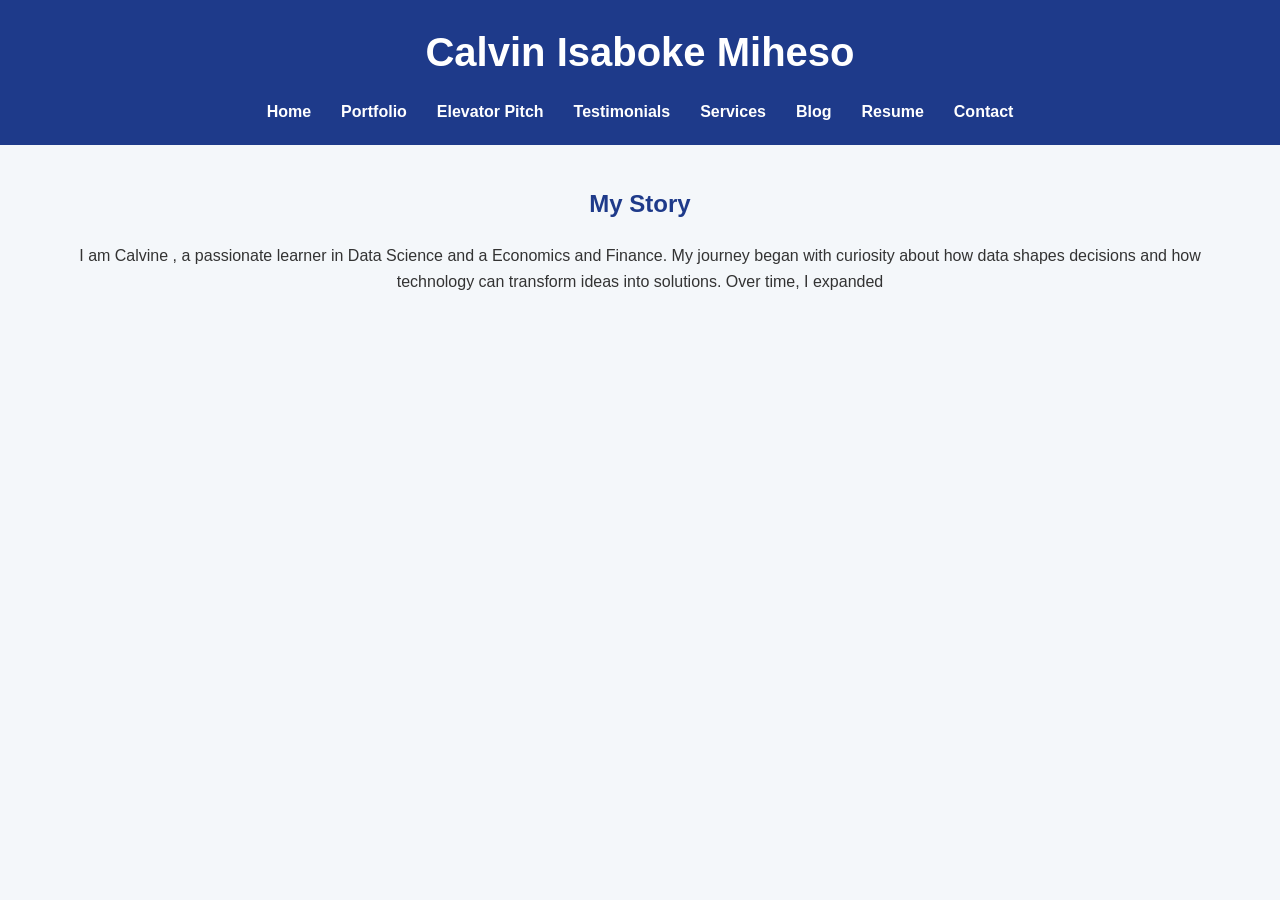
<file: bio.html>
<!DOCTYPE html>
<html lang="en">
<head>
    <meta charset="UTF-8">
    <meta name="viewport" content="width=device-width, initial-scale=1.0">
    <title>Bio - Calvine Isaboke</title>
    <link rel="stylesheet" href="style.css">
</head>
<body>
    <header>
        <h1>Calvin Isaboke Miheso</h1>
        <nav>
            <ul>
                <li><a href="index.html">Home</a></li>
                <li><a href="portfolio.html">Portfolio</a></li>
                <li><a href="elevator.html">Elevator Pitch</a></li>
                <li><a href="testimonials.html">Testimonials</a></li>
                <li><a href="services.html">Services</a></li>
                <li><a href="blog.html">Blog</a></li>
                <li><a href="resume.html">Resume</a></li>
                <li><a href="contact.html">Contact</a></li>
            </ul>
        </nav>
    </header>

    <main>
        <section>
            <h2>My Story</h2>
            <p>
                I am Calvine , a passionate learner in Data Science and a Economics and Finance. 
                My journey began with curiosity about how data shapes decisions and how technology can transform ideas into solutions. 
                Over time, I expanded
</file>
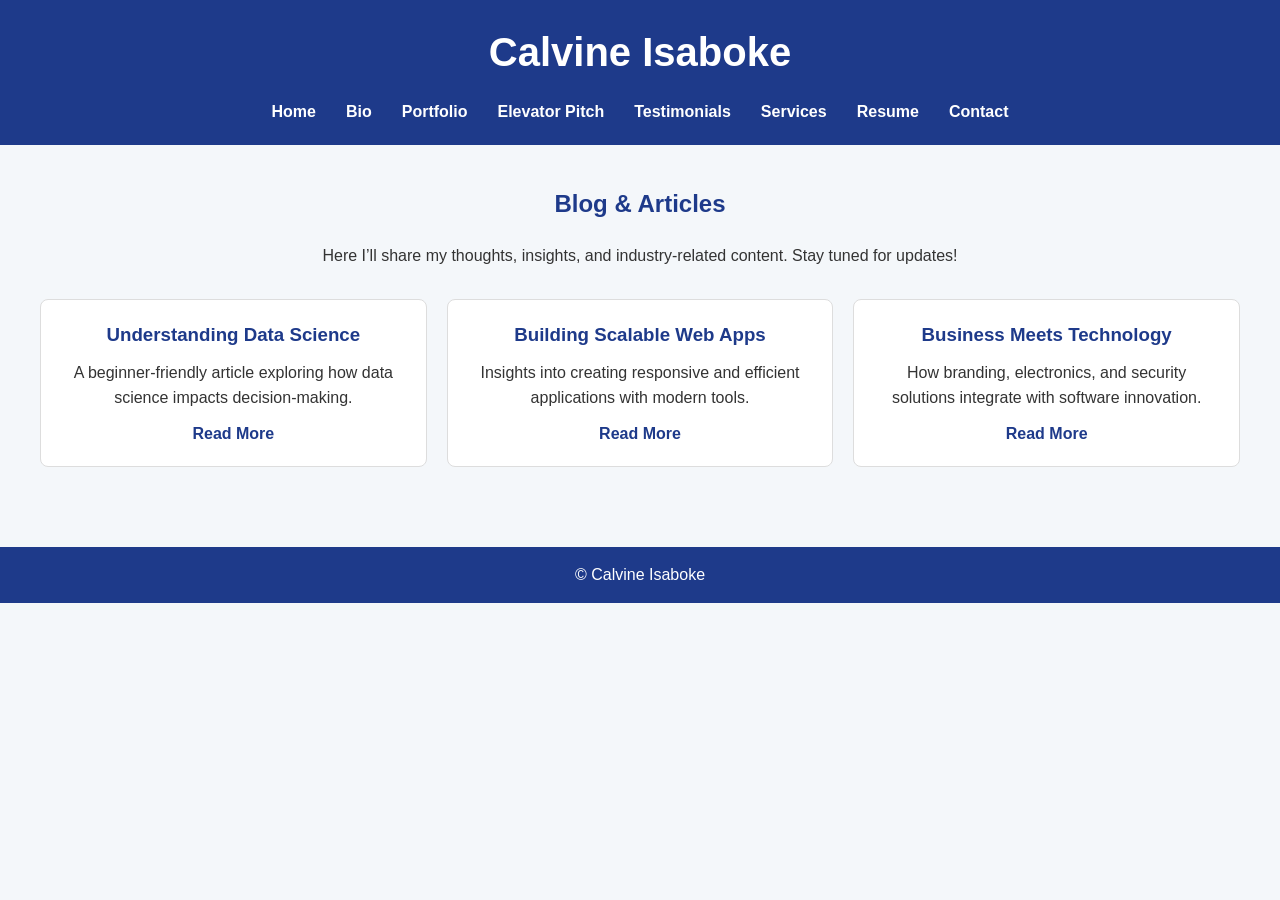
<file: blog.html>
<!DOCTYPE html>
<html lang="en">
<head>
    <meta charset="UTF-8">
    <meta name="viewport" content="width=device-width, initial-scale=1.0">
    <title>Blog - Calvin isaboke</title>
    <link rel="stylesheet" href="style.css">
</head>
<body>
    <header>
        <h1>Calvine Isaboke</h1>
        <nav>
            <ul>
                <li><a href="index.html">Home</a></li>
                <li><a href="bio.html">Bio</a></li>
                <li><a href="portfolio.html">Portfolio</a></li>
                <li><a href="elevator.html">Elevator Pitch</a></li>
                <li><a href="testimonials.html">Testimonials</a></li>
                <li><a href="services.html">Services</a></li>
                <li><a href="resume.html">Resume</a></li>
                <li><a href="contact.html">Contact</a></li>
            </ul>
        </nav>
    </header>

    <main>
        <section>
            <h2>Blog & Articles</h2>
            <p>Here I’ll share my thoughts, insights, and industry-related content. Stay tuned for updates!</p>

            <div class="blog-grid">
                <div class="blog-post">
                    <h3>Understanding Data Science</h3>
                    <p>A beginner-friendly article exploring how data science impacts decision-making.</p>
                    <a href="#">Read More</a>
                </div>
                <div class="blog-post">
                    <h3>Building Scalable Web Apps</h3>
                    <p>Insights into creating responsive and efficient applications with modern tools.</p>
                    <a href="#">Read More</a>
                </div>
                <div class="blog-post">
                    <h3>Business Meets Technology</h3>
                    <p>How branding, electronics, and security solutions integrate with software innovation.</p>
                    <a href="#">Read More</a>
                </div>
            </div>
        </section>
    </main>

    <footer>
        <p>&copy; Calvine Isaboke</p>
    </footer>
</body>
</html>
</file>
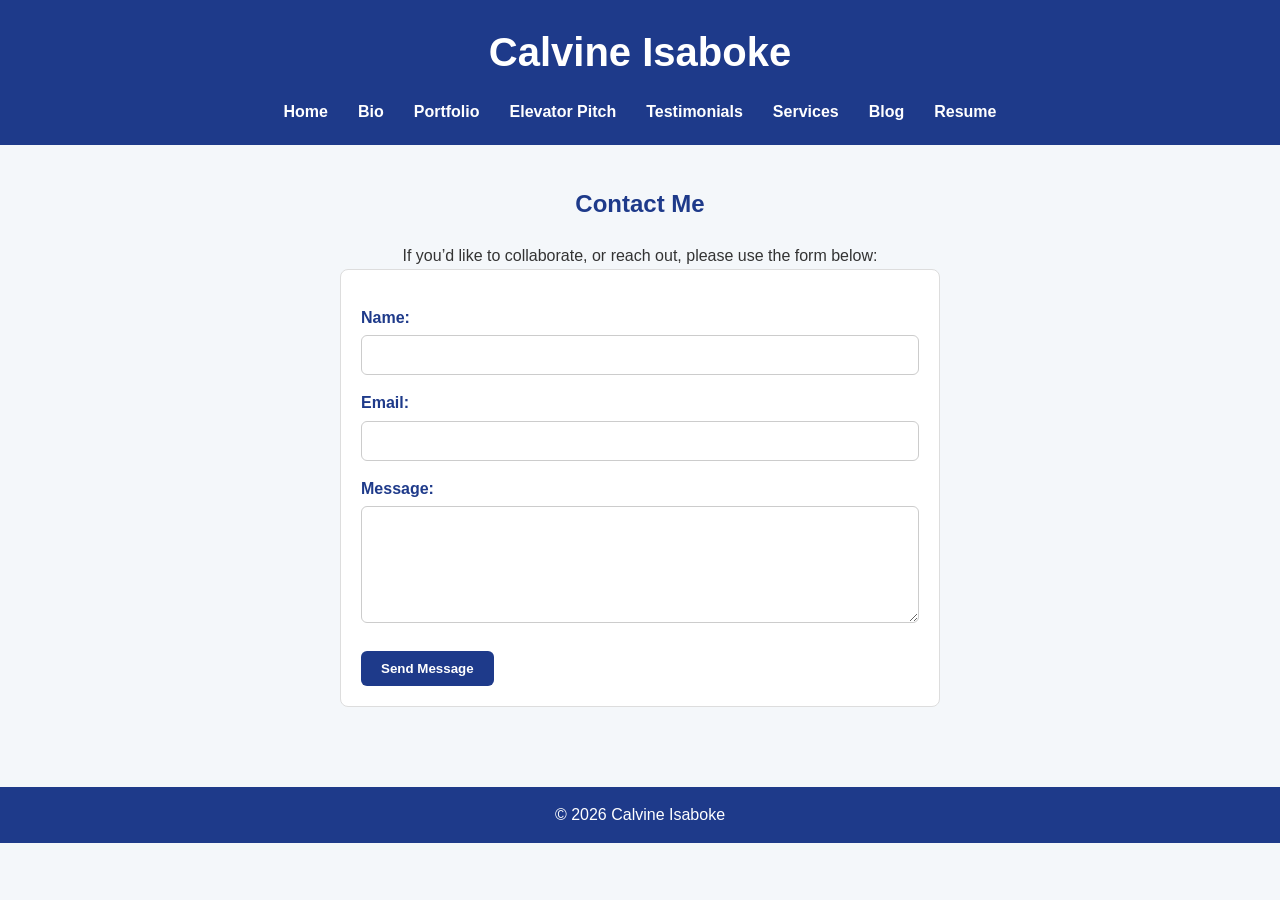
<file: contact.html>
<!DOCTYPE html>
<html lang="en">
<head>
    <meta charset="UTF-8">
    <meta name="viewport" content="width=device-width, initial-scale=1.0">
    <title>Contact - Calvine Isaboke</title>
    <link rel="stylesheet" href="style.css">
</head>
<body>
    <header>
        <h1>Calvine Isaboke</h1>
        <nav>
            <ul>
                <li><a href="index.html">Home</a></li>
                <li><a href="bio.html">Bio</a></li>
                <li><a href="portfolio.html">Portfolio</a></li>
                <li><a href="elevator.html">Elevator Pitch</a></li>
                <li><a href="testimonials.html">Testimonials</a></li>
                <li><a href="services.html">Services</a></li>
                <li><a href="blog.html">Blog</a></li>
                <li><a href="resume.html">Resume</a></li>
            </ul>
        </nav>
    </header>

    <main>
        <section>
            <h2>Contact Me</h2>
            <p>If you’d like to collaborate, or reach out, please use the form below:</p>

            <form class="contact-form">
                <label for="name">Name:</label>
                <input type="text" id="name" name="name" required>

                <label for="email">Email:</label>
                <input type="email" id="email" name="email" required>

                <label for="message">Message:</label>
                <textarea id="message" name="message" rows="5" required></textarea>

                <button type="submit">Send Message</button>
            </form>
        </section>
    </main>

    <footer>
        <p>&copy; 2026 Calvine Isaboke</p>
    </footer>
</body>
</html>
</file>
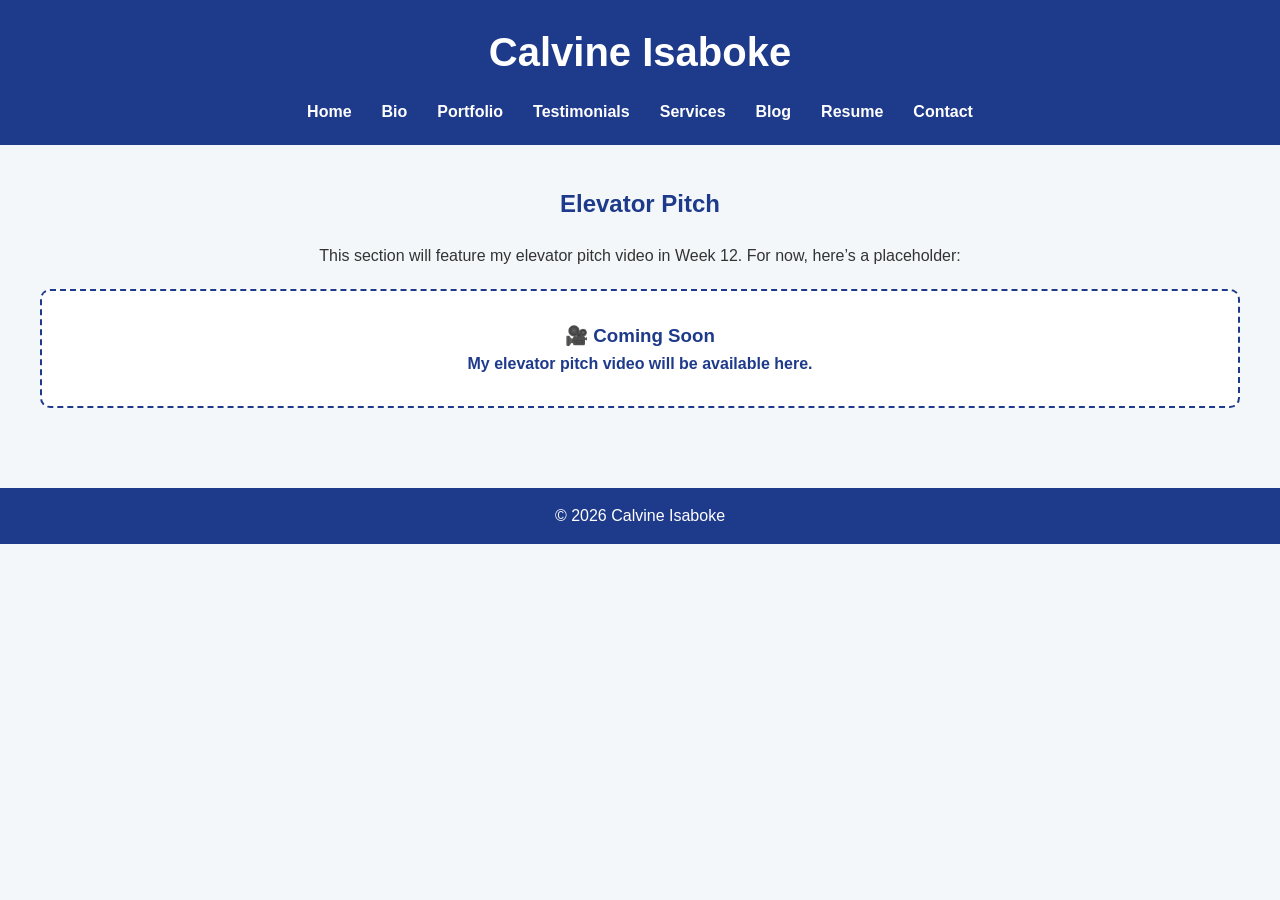
<file: elevator.html>
<!DOCTYPE html>
<html lang="en">
<head>
    <meta charset="UTF-8">
    <meta name="viewport" content="width=device-width, initial-scale=1.0">
    <title>Elevator Pitch - Calvine Isaboke</title>
    <link rel="stylesheet" href="style.css">
</head>
<body>
    <header>
        <h1>Calvine Isaboke</h1>
        <nav>
            <ul>
                <li><a href="index.html">Home</a></li>
                <li><a href="bio.html">Bio</a></li>
                <li><a href="portfolio.html">Portfolio</a></li>
                <li><a href="testimonials.html">Testimonials</a></li>
                <li><a href="services.html">Services</a></li>
                <li><a href="blog.html">Blog</a></li>
                <li><a href="resume.html">Resume</a></li>
                <li><a href="contact.html">Contact</a></li>
            </ul>
        </nav>
    </header>

    <main>
        <section class="elevator">
            <h2>Elevator Pitch</h2>
            <p>This section will feature my elevator pitch video in Week 12. For now, here’s a placeholder:</p>
            <div class="coming-soon">
                <h3>🎥 Coming Soon</h3>
                <p>My elevator pitch video will be available here.</p>
            </div>
        </section>
    </main>

    <footer>
        <p>&copy; 2026 Calvine Isaboke</p>
    </footer>
</body>
</html>
</file>
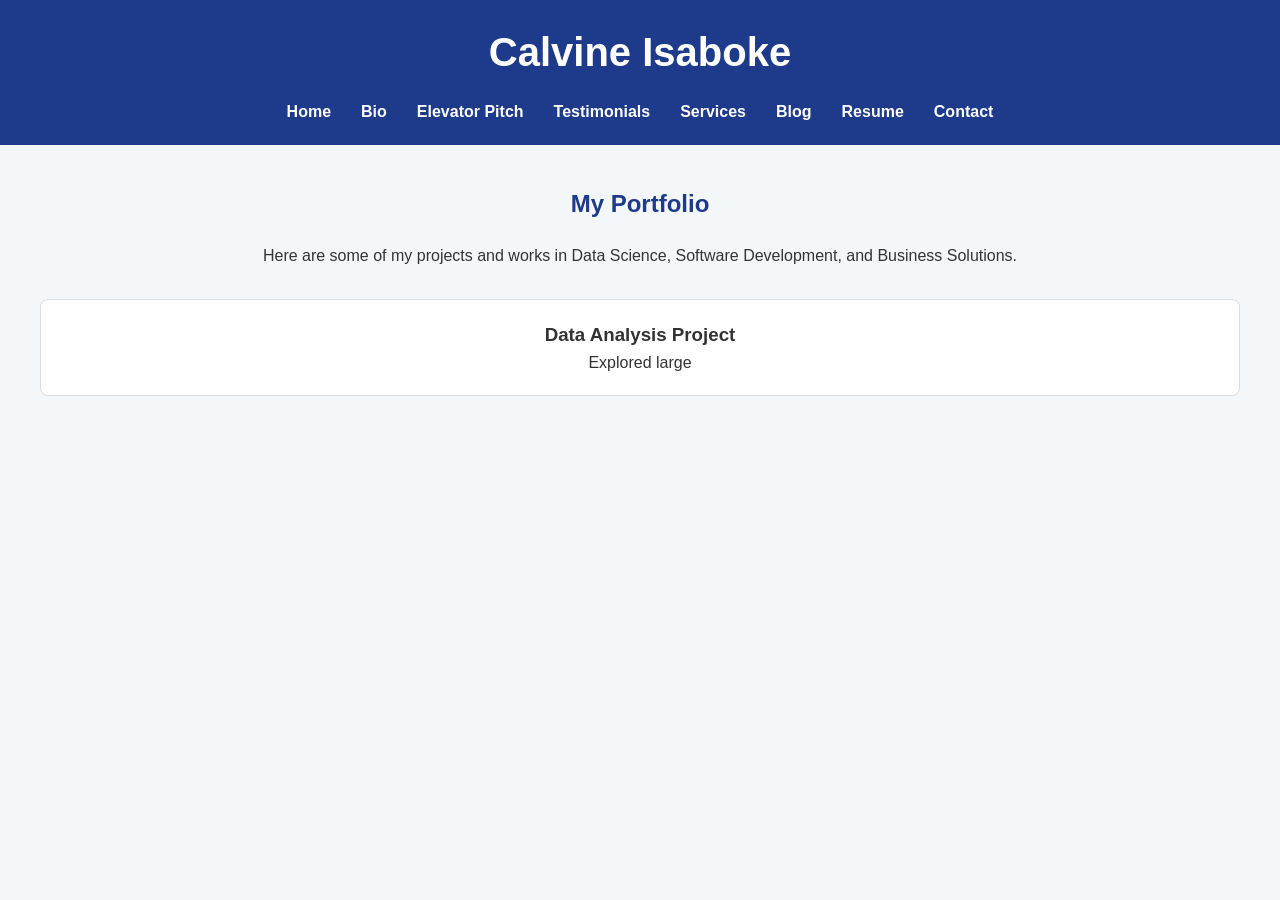
<file: portfolio.html>
<!DOCTYPE html>
<html lang="en">
<head>
    <meta charset="UTF-8">
    <meta name="viewport" content="width=device-width, initial-scale=1.0">
    <title>Portfolio - Calvine Isaboke</title>
    <link rel="stylesheet" href="style.css">
</head>
<body>
    <header>
        <h1>Calvine Isaboke</h1>
        <nav>
            <ul>
                <li><a href="index.html">Home</a></li>
                <li><a href="bio.html">Bio</a></li>
                <li><a href="elevator.html">Elevator Pitch</a></li>
                <li><a href="testimonials.html">Testimonials</a></li>
                <li><a href="services.html">Services</a></li>
                <li><a href="blog.html">Blog</a></li>
                <li><a href="resume.html">Resume</a></li>
                <li><a href="contact.html">Contact</a></li>
            </ul>
        </nav>
    </header>

    <main>
        <section>
            <h2>My Portfolio</h2>
            <p>Here are some of my projects and works in Data Science, Software Development, and Business Solutions.</p>
            
            <div class="portfolio-grid">
                <div class="portfolio-item">
                    <h3>Data Analysis Project</h3>
                    <p>Explored large
</file>
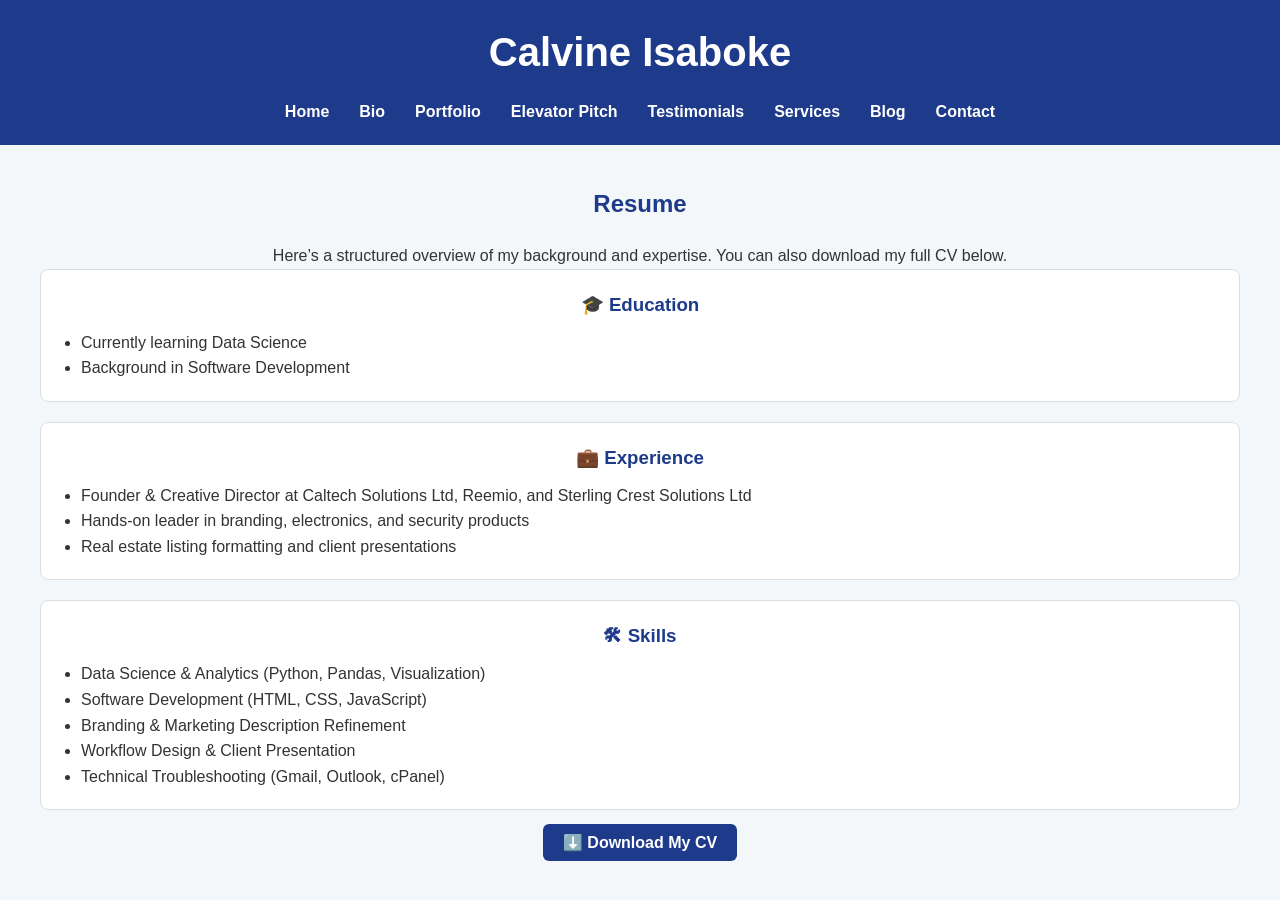
<file: resume.html>
<!DOCTYPE html>
<html lang="en">
<head>
    <meta charset="UTF-8">
    <meta name="viewport" content="width=device-width, initial-scale=1.0">
    <title>Resume - Calvine Isaboke</title>
    <link rel="stylesheet" href="style.css">
</head>
<body>
    <header>
        <h1>Calvine Isaboke</h1>
        <nav>
            <ul>
                <li><a href="index.html">Home</a></li>
                <li><a href="bio.html">Bio</a></li>
                <li><a href="portfolio.html">Portfolio</a></li>
                <li><a href="elevator.html">Elevator Pitch</a></li>
                <li><a href="testimonials.html">Testimonials</a></li>
                <li><a href="services.html">Services</a></li>
                <li><a href="blog.html">Blog</a></li>
                <li><a href="contact.html">Contact</a></li>
            </ul>
        </nav>
    </header>

    <main>
        <section>
            <h2>Resume</h2>
            <p>Here’s a structured overview of my background and expertise. You can also download my full CV below.</p>

            <div class="resume-section">
                <h3>🎓 Education</h3>
                <ul>
                    <li>Currently learning Data Science</li>
                    <li>Background in Software Development</li>
                </ul>
            </div>

            <div class="resume-section">
                <h3>💼 Experience</h3>
                <ul>
                    <li>Founder & Creative Director at Caltech Solutions Ltd, Reemio, and Sterling Crest Solutions Ltd</li>
                    <li>Hands-on leader in branding, electronics, and security products</li>
                    <li>Real estate listing formatting and client presentations</li>
                </ul>
            </div>

            <div class="resume-section">
                <h3>🛠 Skills</h3>
                <ul>
                    <li>Data Science & Analytics (Python, Pandas, Visualization)</li>
                    <li>Software Development (HTML, CSS, JavaScript)</li>
                    <li>Branding & Marketing Description Refinement</li>
                    <li>Workflow Design & Client Presentation</li>
                    <li>Technical Troubleshooting (Gmail, Outlook, cPanel)</li>
                </ul>
            </div>

            <div class="resume-download">
                <a href="Calvine_Isaboke_CV.pdf" download>⬇️ Download My CV</a>
            </div>
        </section>
    </main>
</file>
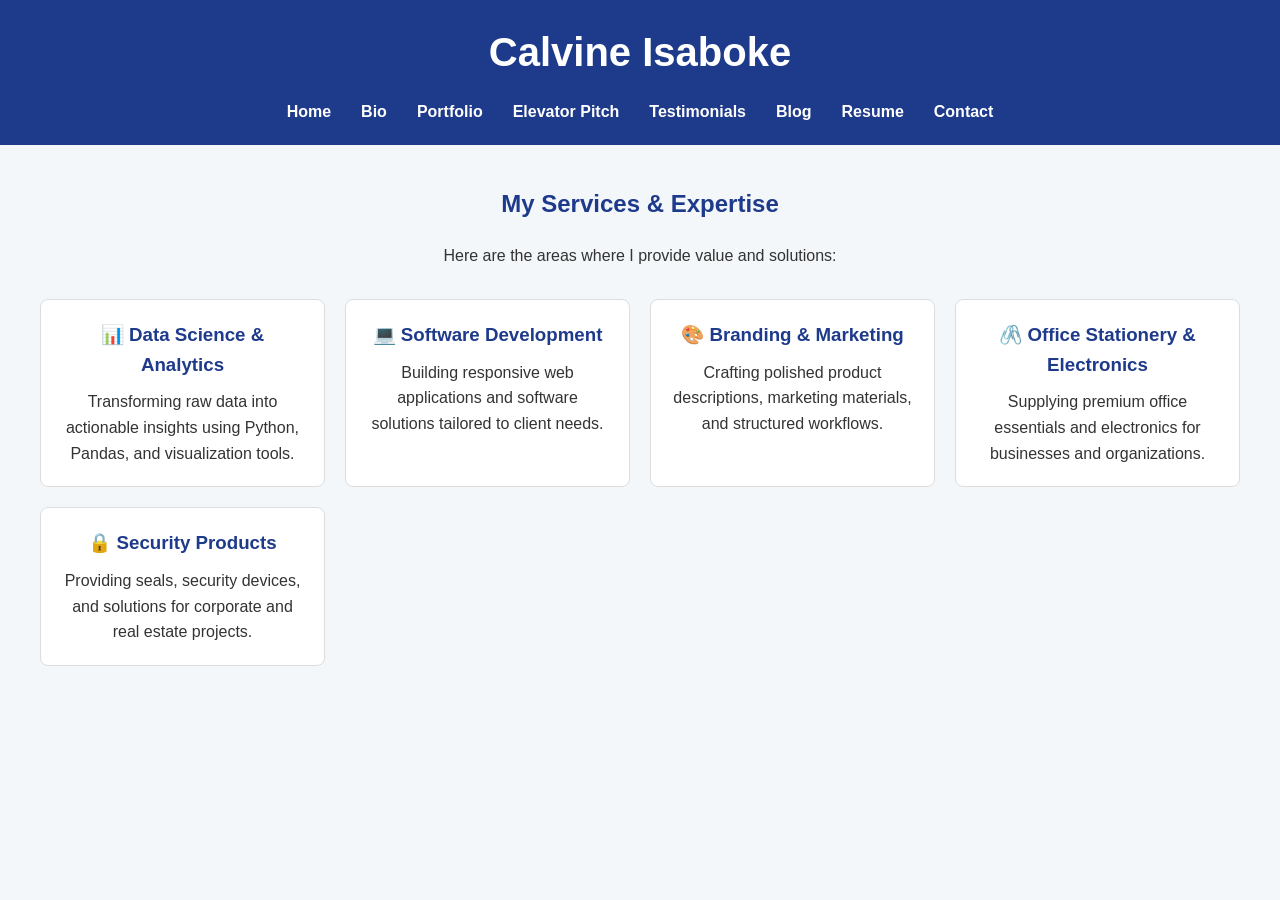
<file: services.html>
<!DOCTYPE html>
<html lang="en">
<head>
    <meta charset="UTF-8">
    <meta name="viewport" content="width=device-width, initial-scale=1.0">
    <title>Services - Calvine Isaboke</title>
    <link rel="stylesheet" href="style.css">
</head>
<body>
    <header>
        <h1>Calvine Isaboke</h1>
        <nav>
            <ul>
                <li><a href="index.html">Home</a></li>
                <li><a href="bio.html">Bio</a></li>
                <li><a href="portfolio.html">Portfolio</a></li>
                <li><a href="elevator.html">Elevator Pitch</a></li>
                <li><a href="testimonials.html">Testimonials</a></li>
                <li><a href="blog.html">Blog</a></li>
                <li><a href="resume.html">Resume</a></li>
                <li><a href="contact.html">Contact</a></li>
            </ul>
        </nav>
    </header>

    <main>
        <section>
            <h2>My Services & Expertise</h2>
            <p>Here are the areas where I provide value and solutions:</p>

            <div class="services-grid">
                <div class="service-item">
                    <h3>📊 Data Science & Analytics</h3>
                    <p>Transforming raw data into actionable insights using Python, Pandas, and visualization tools.</p>
                </div>
                <div class="service-item">
                    <h3>💻 Software Development</h3>
                    <p>Building responsive web applications and software solutions tailored to client needs.</p>
                </div>
                <div class="service-item">
                    <h3>🎨 Branding & Marketing</h3>
                    <p>Crafting polished product descriptions, marketing materials, and structured workflows.</p>
                </div>
                <div class="service-item">
                    <h3>🖇️ Office Stationery & Electronics</h3>
                    <p>Supplying premium office essentials and electronics for businesses and organizations.</p>
                </div>
                <div class="service-item">
                    <h3>🔒 Security Products</h3>
                    <p>Providing seals, security devices, and solutions for corporate and real estate projects.</p>
</file>
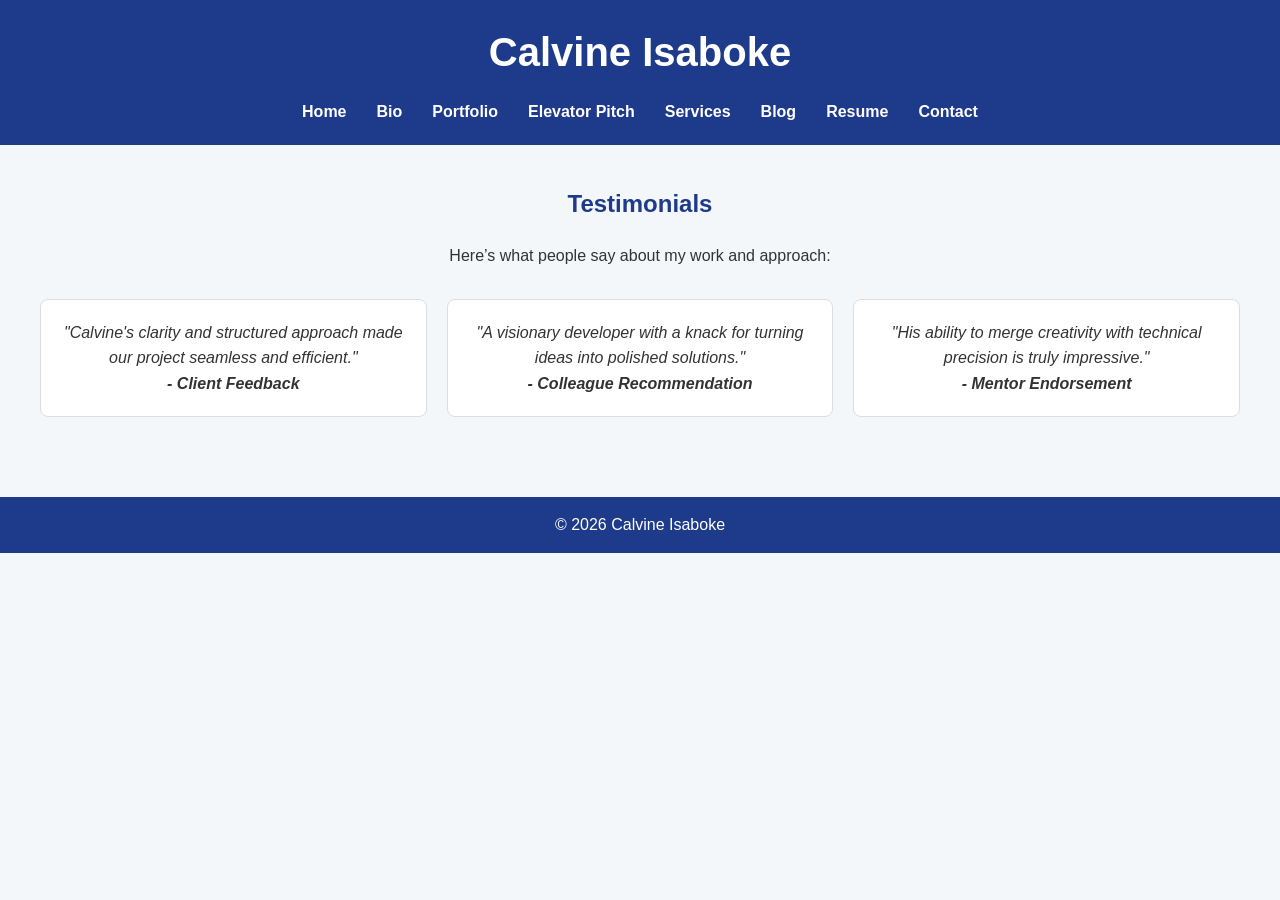
<file: testimonials.html>
<!DOCTYPE html>
<html lang="en">
<head>
    <meta charset="UTF-8">
    <meta name="viewport" content="width=device-width, initial-scale=1.0">
    <title>Testimonials - Calvine Isaboke</title>
    <link rel="stylesheet" href="style.css">
</head>
<body>
    <header>
        <h1>Calvine Isaboke</h1>
        <nav>
            <ul>
                <li><a href="index.html">Home</a></li>
                <li><a href="bio.html">Bio</a></li>
                <li><a href="portfolio.html">Portfolio</a></li>
                <li><a href="elevator.html">Elevator Pitch</a></li>
                <li><a href="services.html">Services</a></li>
                <li><a href="blog.html">Blog</a></li>
                <li><a href="resume.html">Resume</a></li>
                <li><a href="contact.html">Contact</a></li>
            </ul>
        </nav>
    </header>

    <main>
        <section>
            <h2>Testimonials</h2>
            <p>Here’s what people say about my work and approach:</p>

            <div class="testimonial-grid">
                <div class="testimonial-item">
                    <p>"Calvine's clarity and structured approach made our project seamless and efficient."</p>
                    <h4>- Client Feedback</h4>
                </div>
                <div class="testimonial-item">
                    <p>"A visionary developer with a knack for turning ideas into polished solutions."</p>
                    <h4>- Colleague Recommendation</h4>
                </div>
                <div class="testimonial-item">
                    <p>"His ability to merge creativity with technical precision is truly impressive."</p>
                    <h4>- Mentor Endorsement</h4>
                </div>
            </div>
        </section>
    </main>

    <footer>
        <p>&copy; 2026 Calvine Isaboke</p>
    </footer>
</body>
</html>
</file>
<file: style.css>
/* General Reset */
* {
    margin: 0;
    padding: 0;
    box-sizing: border-box;
}

/* Body Styling */
body {
    font-family: 'Roboto', Arial, sans-serif;
    line-height: 1.6;
    background-color: #f4f7fa;
    color: #333;
    padding: 0;
    margin: 0;
}

/* Header */
header {
    background: #1e3a8a; /* Deep blue */
    color: #fff;
    padding: 20px 0;
    text-align: center;
}

header h1 {
    font-size: 2.5rem;
    margin-bottom: 10px;
}

.tagline {
    font-size: 1.2rem;
    font-style: italic;
}

/* Navigation */
nav ul {
    list-style: none;
    display: flex;
    justify-content: center;
    flex-wrap: wrap;
    margin-top: 15px;
}

nav ul li {
    margin: 0 15px;
}

nav ul li a {
    text-decoration: none;
    color: #fff;
    font-weight: bold;
    transition: color 0.3s ease;
}

nav ul li a:hover {
    color: #facc15; /* Accent yellow */
}

/* Main Content */
main {
    padding: 40px;
    text-align: center;
}

main h2 {
    margin-bottom: 20px;
    color: #1e3a8a;
}

/* Footer */
footer {
    background: #1e3a8a;
    color: #fff;
    text-align: center;
    padding: 15px 0;
    margin-top: 40px;
}
/* Portfolio Grid */
.portfolio-grid {
    display: grid;
    grid-template-columns: repeat(auto-fit, minmax(250px, 1fr));
    gap: 20px;
    margin-top: 30px;
}

.portfolio-item {
    background: #fff;
    border: 1px solid #ddd;
    padding: 20px;
    border-radius: 8px;
    transition: transform 0.3s ease;
}

.portfolio-item:hover {
    transform: translateY(-5px);
    border-color: #1e3a8a;
}
/* Elevator Pitch Placeholder */
.coming-soon {
    background: #fff;
    border: 2px dashed #1e3a8a;
    padding: 30px;
    margin-top: 20px;
    border-radius: 10px;
    text-align: center;
    color: #1e3a8a;
    font-weight: bold;
}
/* Testimonials Grid */
.testimonial-grid {
    display: grid;
    grid-template-columns: repeat(auto-fit, minmax(280px, 1fr));
    gap: 20px;
    margin-top: 30px;
}

.testimonial-item {
    background: #fff;
    border: 1px solid #ddd;
    padding: 20px;
    border-radius: 8px;
    font-style: italic;
    transition: transform 0.3s ease;
}

.testimonial-item:hover {
    transform: translateY(-5px);
    border-color: #1e3a8a;
}
/* Services Grid */
.services-grid {
    display: grid;
    grid-template-columns: repeat(auto-fit, minmax(250px, 1fr));
    gap: 20px;
    margin-top: 30px;
}

.service-item {
    background: #fff;
    border: 1px solid #ddd;
    padding: 20px;
    border-radius: 8px;
    text-align: center;
    transition: transform 0.3s ease;
}

.service-item h3 {
    margin-bottom: 10px;
    color: #1e3a8a;
}

.service-item:hover {
    transform: translateY(-5px);
    border-color: #1e3a8a;
}
/* Blog Grid */
.blog-grid {
    display: grid;
    grid-template-columns: repeat(auto-fit, minmax(280px, 1fr));
    gap: 20px;
    margin-top: 30px;
}

.blog-post {
    background: #fff;
    border: 1px solid #ddd;
    padding: 20px;
    border-radius: 8px;
    transition: transform 0.3s ease;
}

.blog-post h3 {
    margin-bottom: 10px;
    color: #1e3a8a;
}

.blog-post a {
    display: inline-block;
    margin-top: 10px;
    color: #1e3a8a;
    font-weight: bold;
    text-decoration: none;
}

.blog-post a:hover {
    color: #facc15;
}

.blog-post:hover {
    transform: translateY(-5px);
    border-color: #1e3a8a;
}
/* Resume Sections */
.resume-section {
    background: #fff;
    border: 1px solid #ddd;
    padding: 20px;
    margin-bottom: 20px;
    border-radius: 8px;
}

.resume-section h3 {
    color: #1e3a8a;
    margin-bottom: 10px;
}

.resume-section ul {
    list-style: disc;
    padding-left: 20px;
    text-align: left;
}

.resume-download {
    text-align: center;
    margin-top: 20px;
}

.resume-download a {
    background: #1e3a8a;
    color: #fff;
    padding: 10px 20px;
    border-radius: 6px;
    text-decoration: none;
    font-weight: bold;
    transition: background 0.3s ease;
}

.resume-download a:hover {
    background: #facc15;
    color: #1e3a8a;
}
/* Contact Form */
.contact-form {
    max-width: 600px;
    margin: 0 auto;
    text-align: left;
    background: #fff;
    padding: 20px;
    border-radius: 8px;
    border: 1px solid #ddd;
}

.contact-form label {
    display: block;
    margin-top: 15px;
    font-weight: bold;
    color: #1e3a8a;
}

.contact-form input,
.contact-form textarea {
    width: 100%;
    padding: 10px;
    margin-top: 5px;
    border-radius: 6px;
    border: 1px solid #ccc;
    font-size: 1rem;
}

.contact-form button {
    margin-top: 20px;
    background: #1e3a8a;
    color: #fff;
    padding: 10px 20px;
    border: none;
    border-radius: 6px;
    font-weight: bold;
    cursor: pointer;
    transition: background 0.3s ease;
}

.contact-form button:hover {
    background: #facc15;
    color: #1e3a8a;
}
</file>
